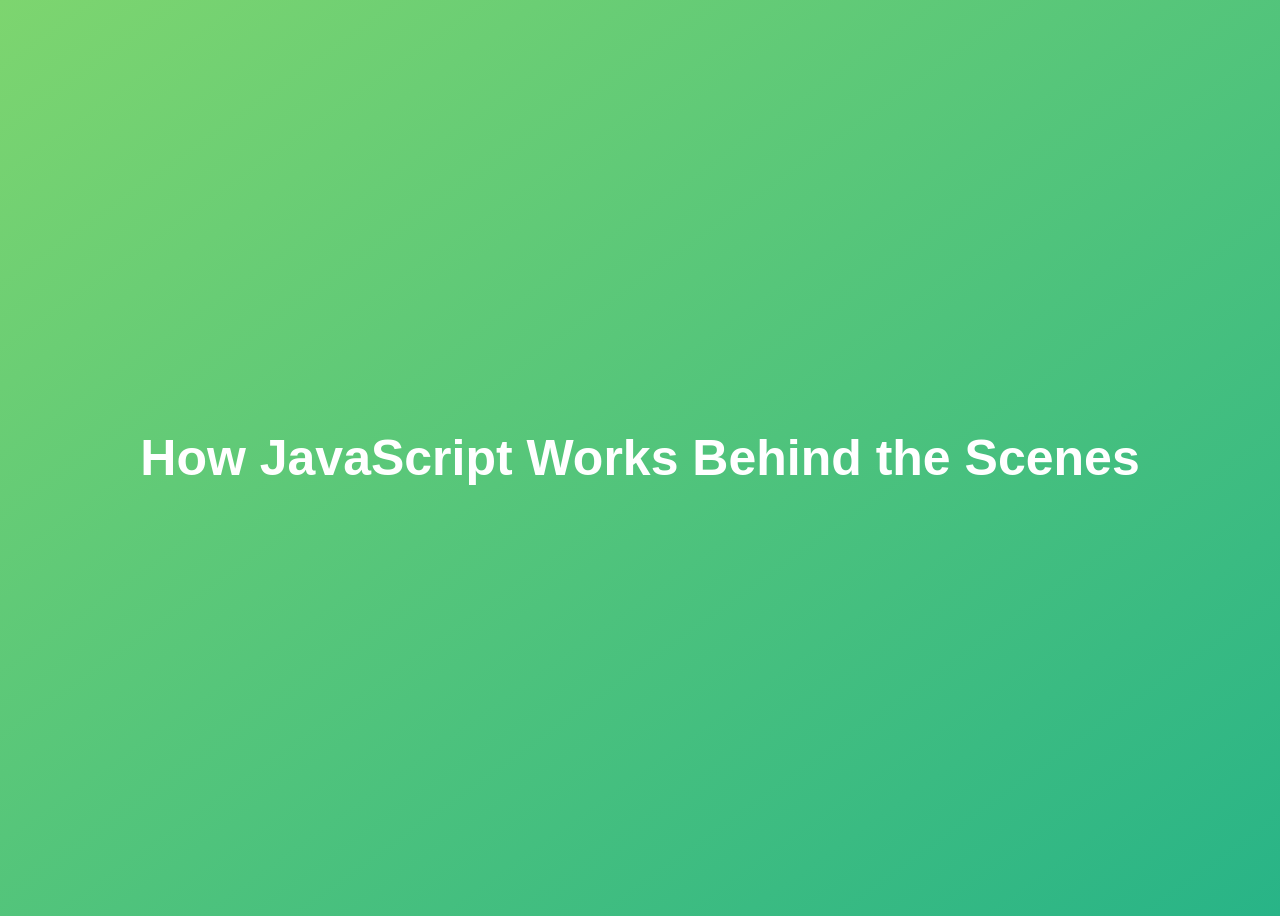
<file: behind-the-scenes/index.html>
<!DOCTYPE html>
<html lang="en">
    <head>
        <meta charset="UTF-8" />
        <meta name="viewport" content="width=device-width, initial-scale=1.0" />
        <meta http-equiv="X-UA-Compatible" content="ie=edge" />
        <title>How JavaScript Works Behind the Scenes</title>
        <style>
            body {
                height: 100vh;
                display: flex;
                align-items: center;
                background: linear-gradient(to top left, #28b487, #7dd56f);
            }
            h1 {
                font-family: sans-serif;
                font-size: 50px;
                line-height: 1.3;
                width: 100%;
                padding: 30px;
                text-align: center;
                color: white;
            }
        </style>
    </head>
    <body>
        <h1>How JavaScript Works Behind the Scenes</h1>
        <script src="script.js"></script>
    </body>
</html>
</file>
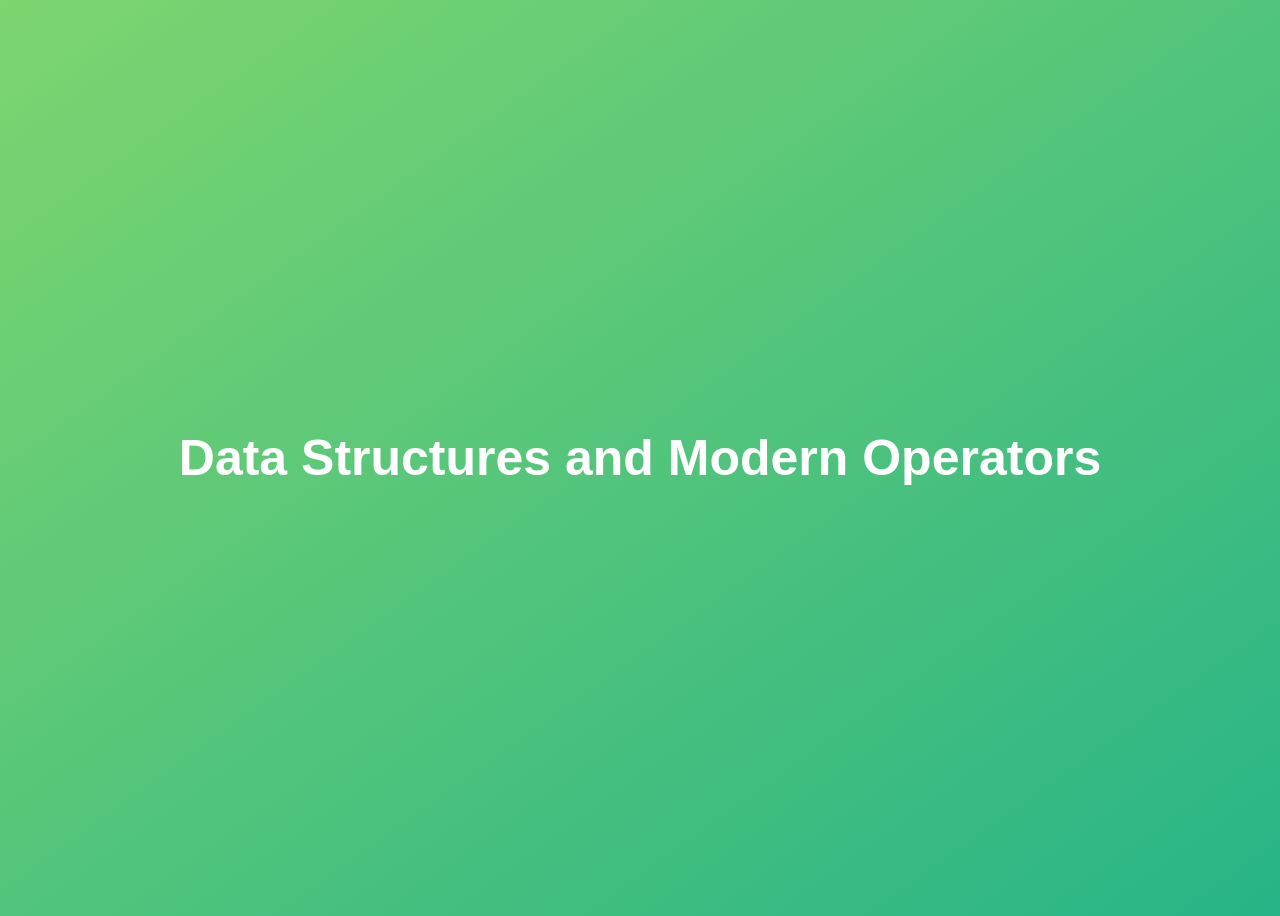
<file: data-structure-operators/index.html>
<!DOCTYPE html>
<html lang="en">
  <head>
    <meta charset="UTF-8" />
    <meta name="viewport" content="width=device-width, initial-scale=1.0" />
    <meta http-equiv="X-UA-Compatible" content="ie=edge" />
    <title>Data Structures and Modern Operators</title>
    <style>
      body {
        height: 100vh;
        display: flex;
        align-items: center;
        background: linear-gradient(to top left, #28b487, #7dd56f);
      }
      h1 {
        font-family: sans-serif;
        font-size: 50px;
        line-height: 1.3;
        width: 100%;
        padding: 30px;
        text-align: center;
        color: white;
      }
      button {
        width: 50px;
        height: 20px;
        margin: 10px;
      }
      textarea {
        width: 300px;
        height: 100px;
      }
    </style>
  </head>
  <body>
    <h1>Data Structures and Modern Operators</h1>
    <script src="script.js"></script>
  </body>
</html>
</file>
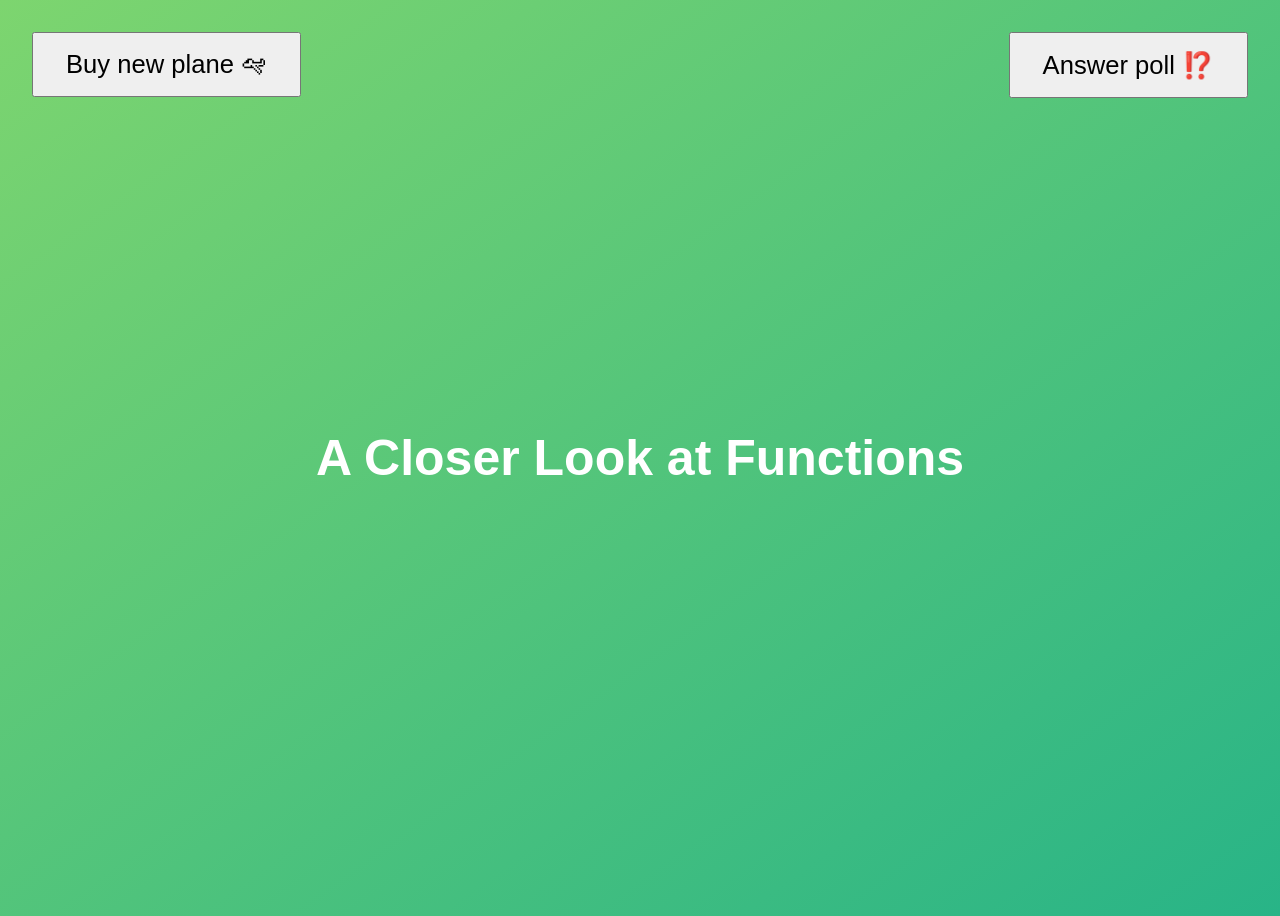
<file: functions/index.html>
<!DOCTYPE html>
<html lang="en">
  <head>
    <meta charset="UTF-8" />
    <meta name="viewport" content="width=device-width, initial-scale=1.0" />
    <meta http-equiv="X-UA-Compatible" content="ie=edge" />
    <title>A Closer Look at Functions</title>
    <style>
      body {
        height: 100vh;
        display: flex;
        align-items: center;
        background: linear-gradient(to top left, #28b487, #7dd56f);
      }
      h1 {
        font-family: sans-serif;
        font-size: 50px;
        line-height: 1.3;
        width: 100%;
        padding: 30px;
        text-align: center;
        color: white;
      }
      .buy,
      .poll {
        font-size: 1.6rem;
        padding: 1rem 2rem;
        position: absolute;
        top: 2rem;
      }
      .buy {
        left: 2rem;
      }
      .poll {
        right: 2rem;
      }
    </style>
  </head>
  <body>
    <h1>A Closer Look at Functions</h1>
    <button class="buy">Buy new plane 🛩</button>
    <button class="poll">Answer poll ⁉️</button>
    <script src="script.js"></script>
  </body>
</html>
</file>
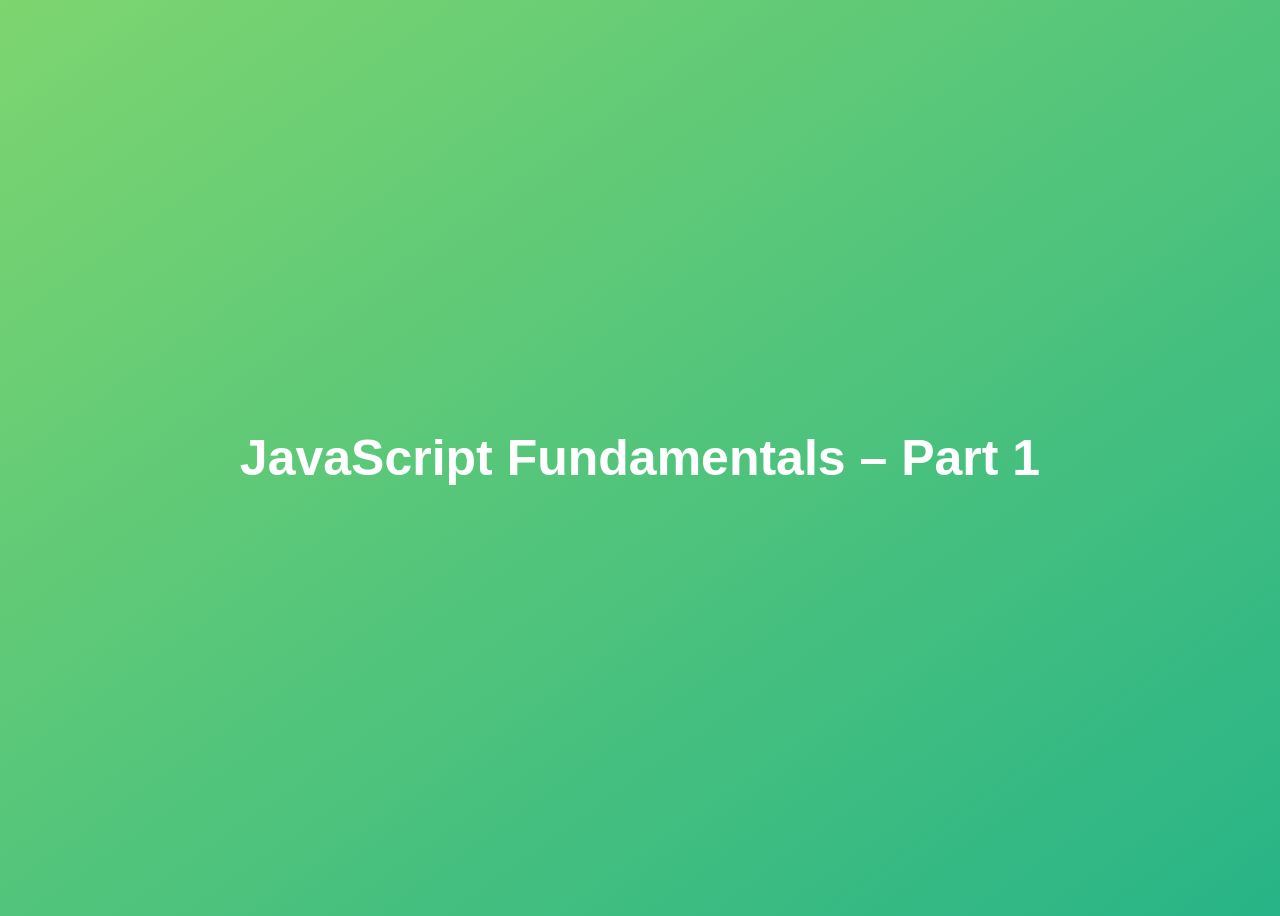
<file: fundamentals-part1/index.html>
<!DOCTYPE html>
<html lang="en">

<head>
      <meta charset="UTF-8" />
      <meta name="viewport" content="width=device-width, initial-scale=1.0" />
      <meta http-equiv="X-UA-Compatible" content="ie=edge" />
      <title>JavaScript Fundamentals – Part 1</title>
      <style>
            body {
                  height: 100vh;
                  display: flex;
                  align-items: center;
                  background: linear-gradient(to top left, #28b487, #7dd56f);
            }

            h1 {
                  font-family: sans-serif;
                  font-size: 50px;
                  line-height: 1.3;
                  width: 100%;
                  padding: 30px;
                  text-align: center;
                  color: white;
            }
      </style>
</head>

<body>
      <h1>JavaScript Fundamentals – Part 1</h1>
      <script src="script.js"></script>
</body>
</html>
</file>
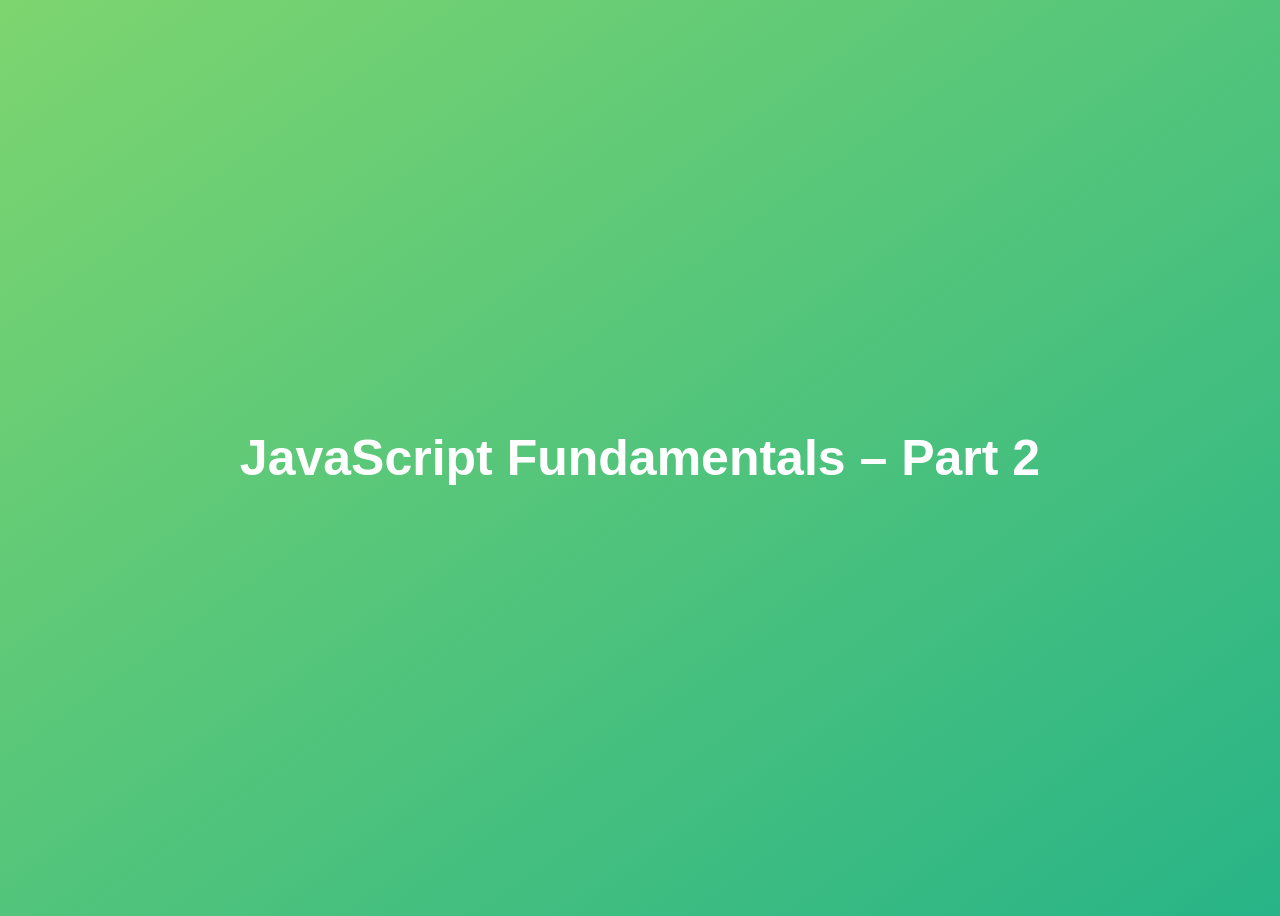
<file: fundamentals-part2/index.html>
<!DOCTYPE html>
<html lang="en">

<head>
      <meta charset="UTF-8" />
      <meta name="viewport" content="width=device-width, initial-scale=1.0" />
      <meta http-equiv="X-UA-Compatible" content="ie=edge" />
      <title>JavaScript Fundamentals – Part 2</title>
      <style>
            body {
                  height: 100vh;
                  display: flex;
                  align-items: center;
                  background: linear-gradient(to top left, #28b487, #7dd56f);
            }

            h1 {
                  font-family: sans-serif;
                  font-size: 50px;
                  line-height: 1.3;
                  width: 100%;
                  padding: 30px;
                  text-align: center;
                  color: white;
            }
      </style>
</head>

<body>
      <h1>JavaScript Fundamentals – Part 2</h1>
      <script src="script.js"></script>
</body>

</html>
</file>
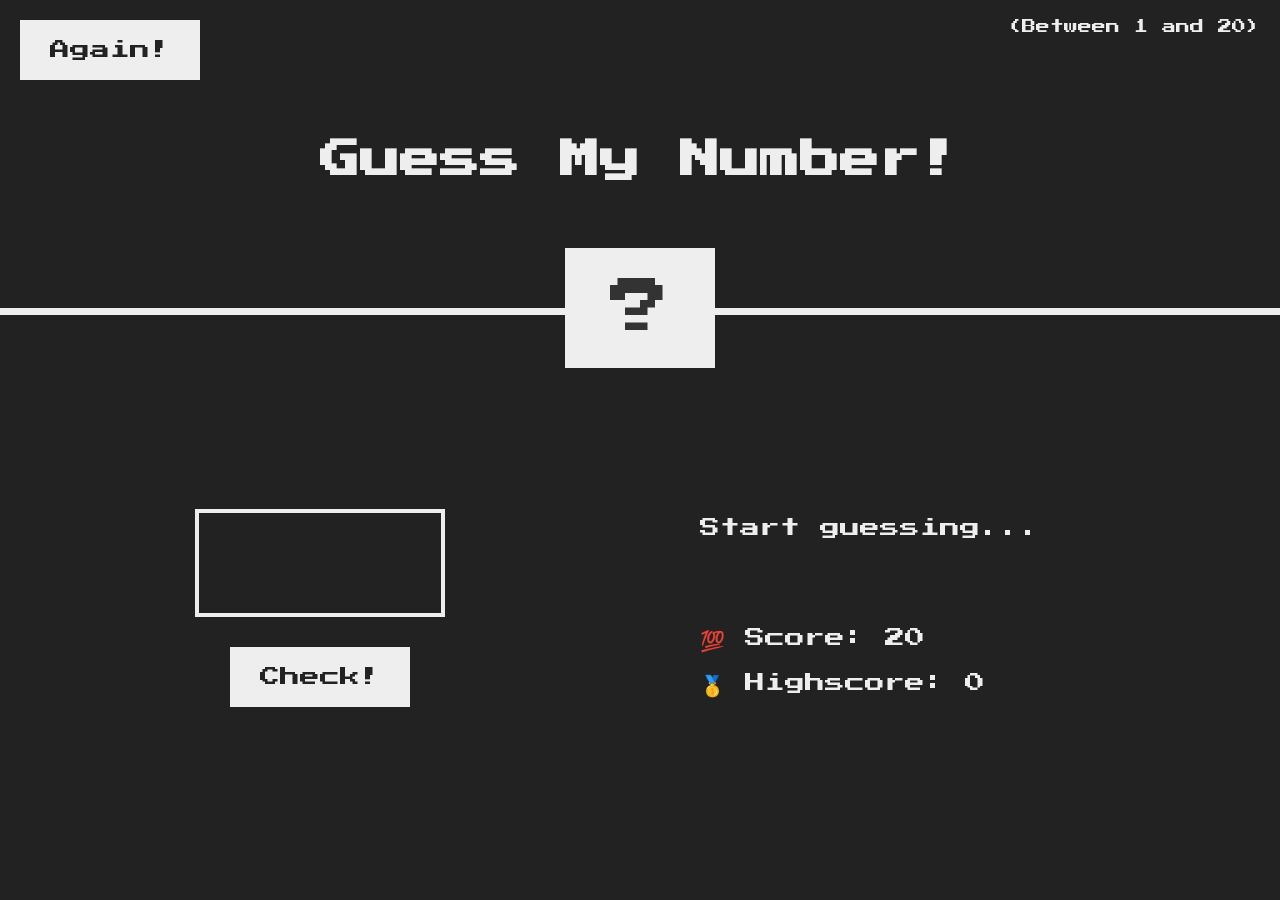
<file: guess-my-number/index.html>
<!DOCTYPE html>
<html lang="en">
  <head>
    <meta charset="UTF-8" />
    <meta name="viewport" content="width=device-width, initial-scale=1.0" />
    <meta http-equiv="X-UA-Compatible" content="ie=edge" />
    <link rel="stylesheet" href="style.css" />
    <title>Guess My Number!</title>
  </head>
  <body>
    <header>
      <h1>Guess My Number!</h1>
      <p class="between">(Between 1 and 20)</p>
      <button class="btn again">Again!</button>
      <div class="number">?</div>
    </header>
    <main>
      <section class="left">
        <input type="number" class="guess" />
        <button class="btn check">Check!</button>
      </section>
      <section class="right">
        <p class="message">Start guessing...</p>
        <p class="label-score">💯 Score: <span class="score">20</span></p>
        <p class="label-highscore">
          🥇 Highscore: <span class="highscore">0</span>
        </p>
      </section>
    </main>
    <script src="script.js"></script>
  </body>
</html>
</file>
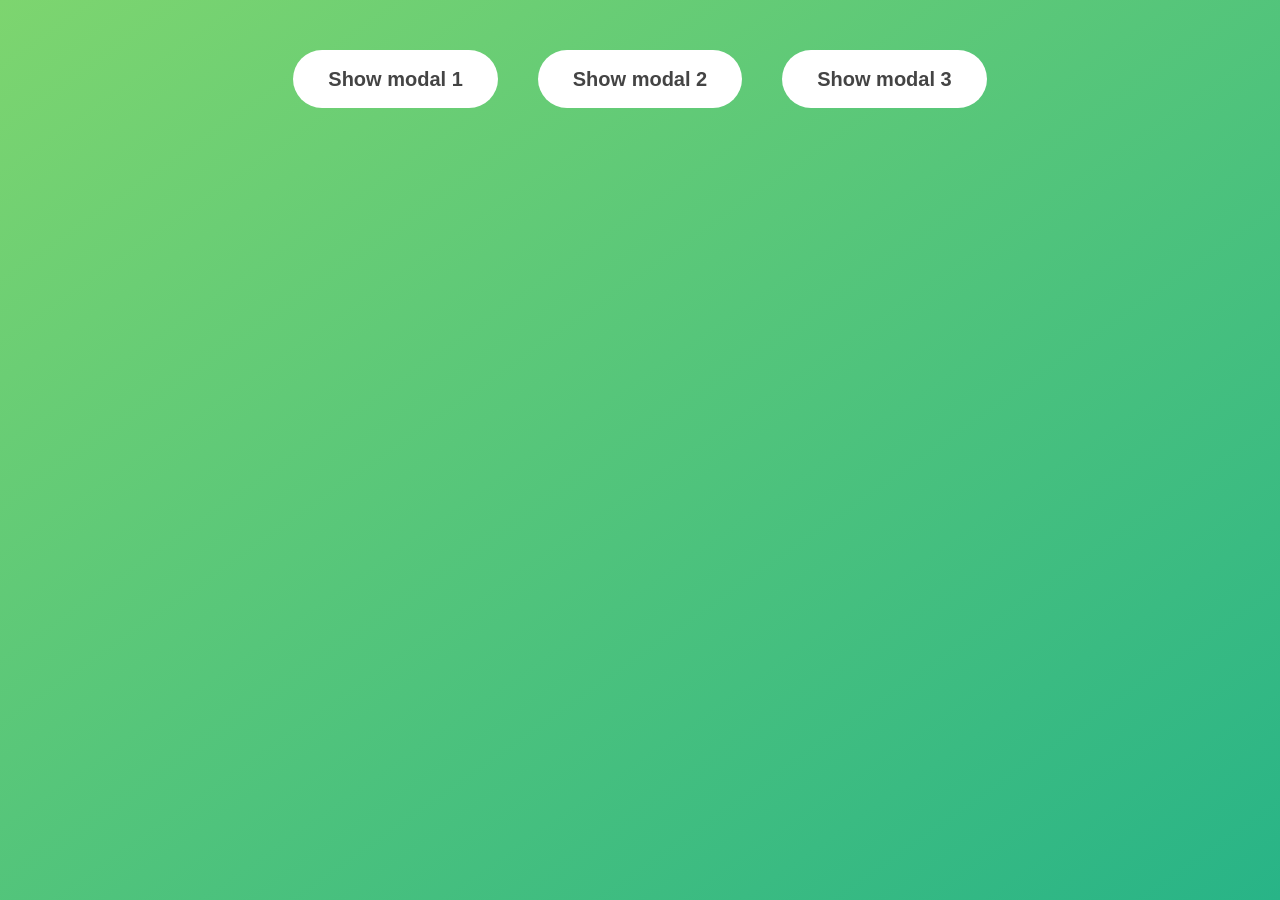
<file: modal/index.html>
<!DOCTYPE html>
<html lang="en">
  <head>
    <meta charset="UTF-8" />
    <meta name="viewport" content="width=device-width, initial-scale=1.0" />
    <meta http-equiv="X-UA-Compatible" content="ie=edge" />
    <link rel="stylesheet" href="style.css" />
    <title>Modal window</title>
  </head>
  <body>
    <button class="show-modal">Show modal 1</button>
    <button class="show-modal">Show modal 2</button>
    <button class="show-modal">Show modal 3</button>

    <div class="modal hidden">
      <button class="close-modal">&times;</button>
      <h1>I'm a modal window 😍</h1>
      <p>
        Lorem ipsum dolor sit amet, consectetur adipisicing elit, sed do eiusmod
        tempor incididunt ut labore et dolore magna aliqua. Ut enim ad minim
        veniam, quis nostrud exercitation ullamco laboris nisi ut aliquip ex ea
        commodo consequat. Duis aute irure dolor in reprehenderit in voluptate
        velit esse cillum dolore eu fugiat nulla pariatur. Excepteur sint
        occaecat cupidatat non proident, sunt in culpa qui officia deserunt
        mollit anim id est laborum.
      </p>
    </div>
    <div class="overlay hidden"></div>

    <script src="script.js"></script>
  </body>
</html>
</file>
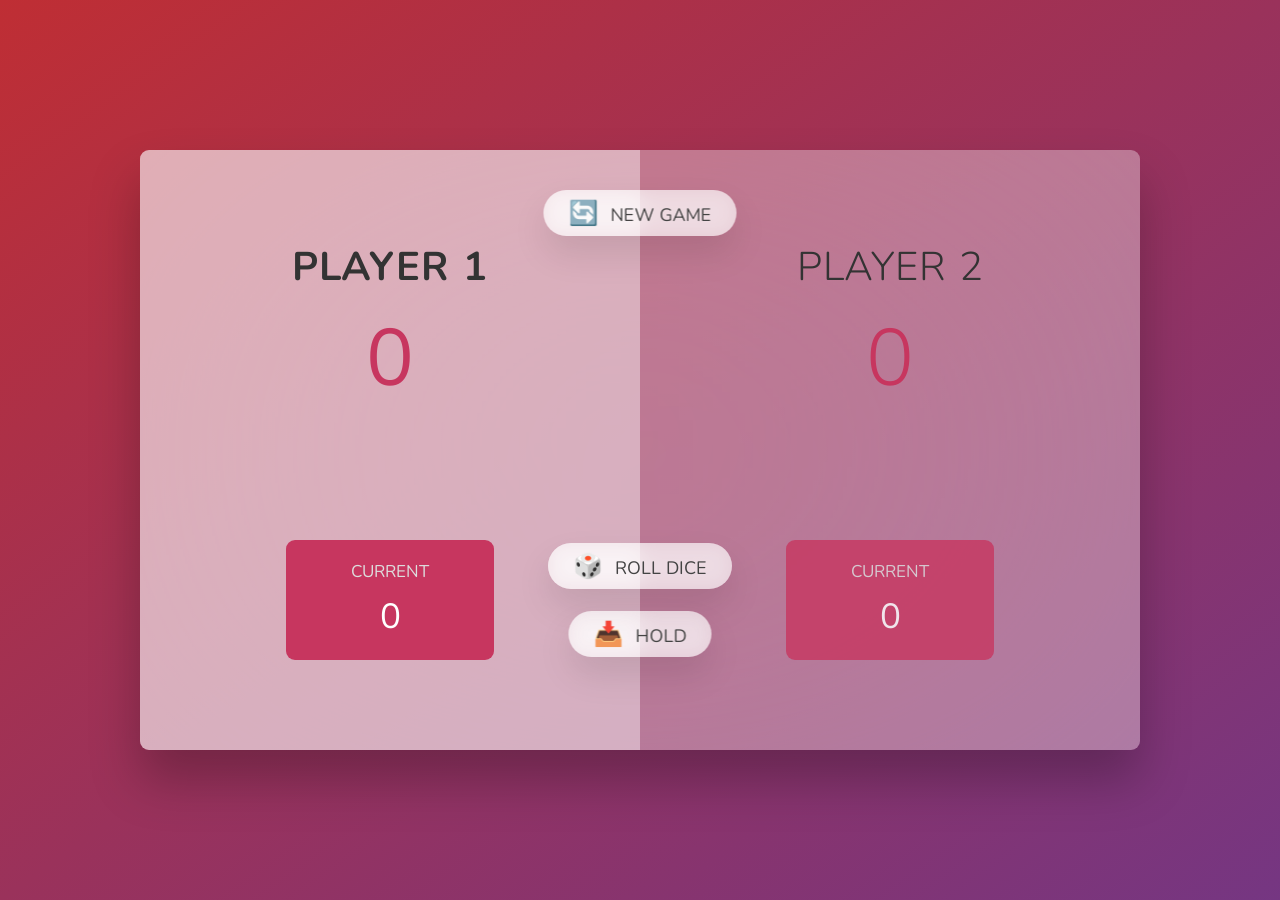
<file: pig-game/index.html>
<!DOCTYPE html>
<html lang="en">
  <head>
    <meta charset="UTF-8" />
    <meta name="viewport" content="width=device-width, initial-scale=1.0" />
    <meta http-equiv="X-UA-Compatible" content="ie=edge" />
    <link rel="stylesheet" href="style.css" />
    <title>Pig Game</title>
  </head>
  <body>
    <main>
      <section class="player player--0 player--active">
        <h2 class="name" id="name--0">Player 1</h2>
        <p class="score" id="score--0">43</p>
        <div class="current">
          <p class="current-label">Current</p>
          <p class="current-score" id="current--0">0</p>
        </div>
      </section>
      <section class="player player--1">
        <h2 class="name" id="name--1">Player 2</h2>
        <p class="score" id="score--1">24</p>
        <div class="current">
          <p class="current-label">Current</p>
          <p class="current-score" id="current--1">0</p>
        </div>
      </section>

      <img src="dice-5.png" alt="Playing dice" class="dice" />
      <button class="btn btn--new">🔄 New game</button>
      <button class="btn btn--roll">🎲 Roll dice</button>
      <button class="btn btn--hold">📥 Hold</button>
    </main>
    <script src="script.js"></script>
  </body>
</html>
</file>
<file: guess-my-number/style.css>
@import url('https://fonts.googleapis.com/css?family=Press+Start+2P&display=swap');

* {
  margin: 0;
  padding: 0;
  box-sizing: inherit;
}

html {
  font-size: 62.5%;
  box-sizing: border-box;
}

body {
  font-family: 'Press Start 2P', sans-serif;
  color: #eee;
  background-color: #222;
  /* background-color: #60b347; */
}

/* LAYOUT */
header {
  position: relative;
  height: 35vh;
  border-bottom: 7px solid #eee;
}

main {
  height: 65vh;
  color: #eee;
  display: flex;
  align-items: center;
  justify-content: space-around;
}

.left {
  width: 52rem;
  display: flex;
  flex-direction: column;
  align-items: center;
}

.right {
  width: 52rem;
  font-size: 2rem;
}

/* ELEMENTS STYLE */
h1 {
  font-size: 4rem;
  text-align: center;
  position: absolute;
  width: 100%;
  top: 52%;
  left: 50%;
  transform: translate(-50%, -50%);
}

.number {
  background: #eee;
  color: #333;
  font-size: 6rem;
  width: 15rem;
  padding: 3rem 0rem;
  text-align: center;
  position: absolute;
  bottom: 0;
  left: 50%;
  transform: translate(-50%, 50%);
}

.between {
  font-size: 1.4rem;
  position: absolute;
  top: 2rem;
  right: 2rem;
}

.again {
  position: absolute;
  top: 2rem;
  left: 2rem;
}

.guess {
  background: none;
  border: 4px solid #eee;
  font-family: inherit;
  color: inherit;
  font-size: 5rem;
  padding: 2.5rem;
  width: 25rem;
  text-align: center;
  display: block;
  margin-bottom: 3rem;
}

.btn {
  border: none;
  background-color: #eee;
  color: #222;
  font-size: 2rem;
  font-family: inherit;
  padding: 2rem 3rem;
  cursor: pointer;
}

.btn:hover {
  background-color: #ccc;
}

.message {
  margin-bottom: 8rem;
  height: 3rem;
}

.label-score {
  margin-bottom: 2rem;
}
</file>
<file: modal/style.css>
* {
  margin: 0;
  padding: 0;
  box-sizing: inherit;
}

html {
  font-size: 62.5%;
  box-sizing: border-box;
}

body {
  font-family: sans-serif;
  color: #333;
  line-height: 1.5;
  height: 100vh;
  position: relative;
  display: flex;
  align-items: flex-start;
  justify-content: center;
  background: linear-gradient(to top left, #28b487, #7dd56f);
}

.show-modal {
  font-size: 2rem;
  font-weight: 600;
  padding: 1.75rem 3.5rem;
  margin: 5rem 2rem;
  border: none;
  background-color: #fff;
  color: #444;
  border-radius: 10rem;
  cursor: pointer;
}

.close-modal {
  position: absolute;
  top: 1.2rem;
  right: 2rem;
  font-size: 5rem;
  color: #333;
  cursor: pointer;
  border: none;
  background: none;
}

h1 {
  font-size: 2.5rem;
  margin-bottom: 2rem;
}

p {
  font-size: 1.8rem;
}

/* -------------------------- */
/* CLASSES TO MAKE MODAL WORK */
.hidden {
  display: none;
}

.modal {
  position: absolute;
  top: 50%;
  left: 50%;
  transform: translate(-50%, -50%);
  width: 70%;

  background-color: white;
  padding: 6rem;
  border-radius: 5px;
  box-shadow: 0 3rem 5rem rgba(0, 0, 0, 0.3);
  z-index: 10;
}

.overlay {
  position: absolute;
  top: 0;
  left: 0;
  width: 100%;
  height: 100%;
  background-color: rgba(0, 0, 0, 0.6);
  backdrop-filter: blur(3px);
  z-index: 5;
}
</file>
<file: pig-game/style.css>
@import url('https://fonts.googleapis.com/css2?family=Nunito&display=swap');

* {
  margin: 0;
  padding: 0;
  box-sizing: inherit;
}

html {
  font-size: 62.5%;
  box-sizing: border-box;
}

body {
  font-family: 'Nunito', sans-serif;
  font-weight: 400;
  height: 100vh;
  color: #333;
  background-image: linear-gradient(to top left, #753682 0%, #bf2e34 100%);
  display: flex;
  align-items: center;
  justify-content: center;
}

/* LAYOUT */
main {
  position: relative;
  width: 100rem;
  height: 60rem;
  background-color: rgba(255, 255, 255, 0.35);
  backdrop-filter: blur(200px);
  filter: blur();
  box-shadow: 0 3rem 5rem rgba(0, 0, 0, 0.25);
  border-radius: 9px;
  overflow: hidden;
  display: flex;
}

.player {
  flex: 50%;
  padding: 9rem;
  display: flex;
  flex-direction: column;
  align-items: center;
  transition: all 0.75s;
}

/* ELEMENTS */
.name {
  position: relative;
  font-size: 4rem;
  text-transform: uppercase;
  letter-spacing: 1px;
  word-spacing: 2px;
  font-weight: 300;
  margin-bottom: 1rem;
}

.score {
  font-size: 8rem;
  font-weight: 300;
  color: #c7365f;
  margin-bottom: auto;
}

.player--active {
  background-color: rgba(255, 255, 255, 0.4);
}
.player--active .name {
  font-weight: 700;
}
.player--active .score {
  font-weight: 400;
}

.player--active .current {
  opacity: 1;
}

.current {
  background-color: #c7365f;
  opacity: 0.8;
  border-radius: 9px;
  color: #fff;
  width: 65%;
  padding: 2rem;
  text-align: center;
  transition: all 0.75s;
}

.current-label {
  text-transform: uppercase;
  margin-bottom: 1rem;
  font-size: 1.7rem;
  color: #ddd;
}

.current-score {
  font-size: 3.5rem;
}

/* ABSOLUTE POSITIONED ELEMENTS */
.btn {
  position: absolute;
  left: 50%;
  transform: translateX(-50%);
  color: #444;
  background: none;
  border: none;
  font-family: inherit;
  font-size: 1.8rem;
  text-transform: uppercase;
  cursor: pointer;
  font-weight: 400;
  transition: all 0.2s;

  background-color: white;
  background-color: rgba(255, 255, 255, 0.6);
  backdrop-filter: blur(10px);

  padding: 0.7rem 2.5rem;
  border-radius: 50rem;
  box-shadow: 0 1.75rem 3.5rem rgba(0, 0, 0, 0.1);
}

.btn::first-letter {
  font-size: 2.4rem;
  display: inline-block;
  margin-right: 0.7rem;
}

.btn--new {
  top: 4rem;
}
.btn--roll {
  top: 39.3rem;
}
.btn--hold {
  top: 46.1rem;
}

.btn:active {
  transform: translate(-50%, 3px);
  box-shadow: 0 1rem 2rem rgba(0, 0, 0, 0.15);
}

.btn:focus {
  outline: none;
}

.dice {
  position: absolute;
  left: 50%;
  top: 16.5rem;
  transform: translateX(-50%);
  height: 10rem;
  box-shadow: 0 2rem 5rem rgba(0, 0, 0, 0.2);
}

.player--winner {
  background-color: #2f2f2f;
}

.player--winner .name {
  font-weight: 700;
  color: #c7365f;
}

.hidden {
      display: none;
}
</file>
